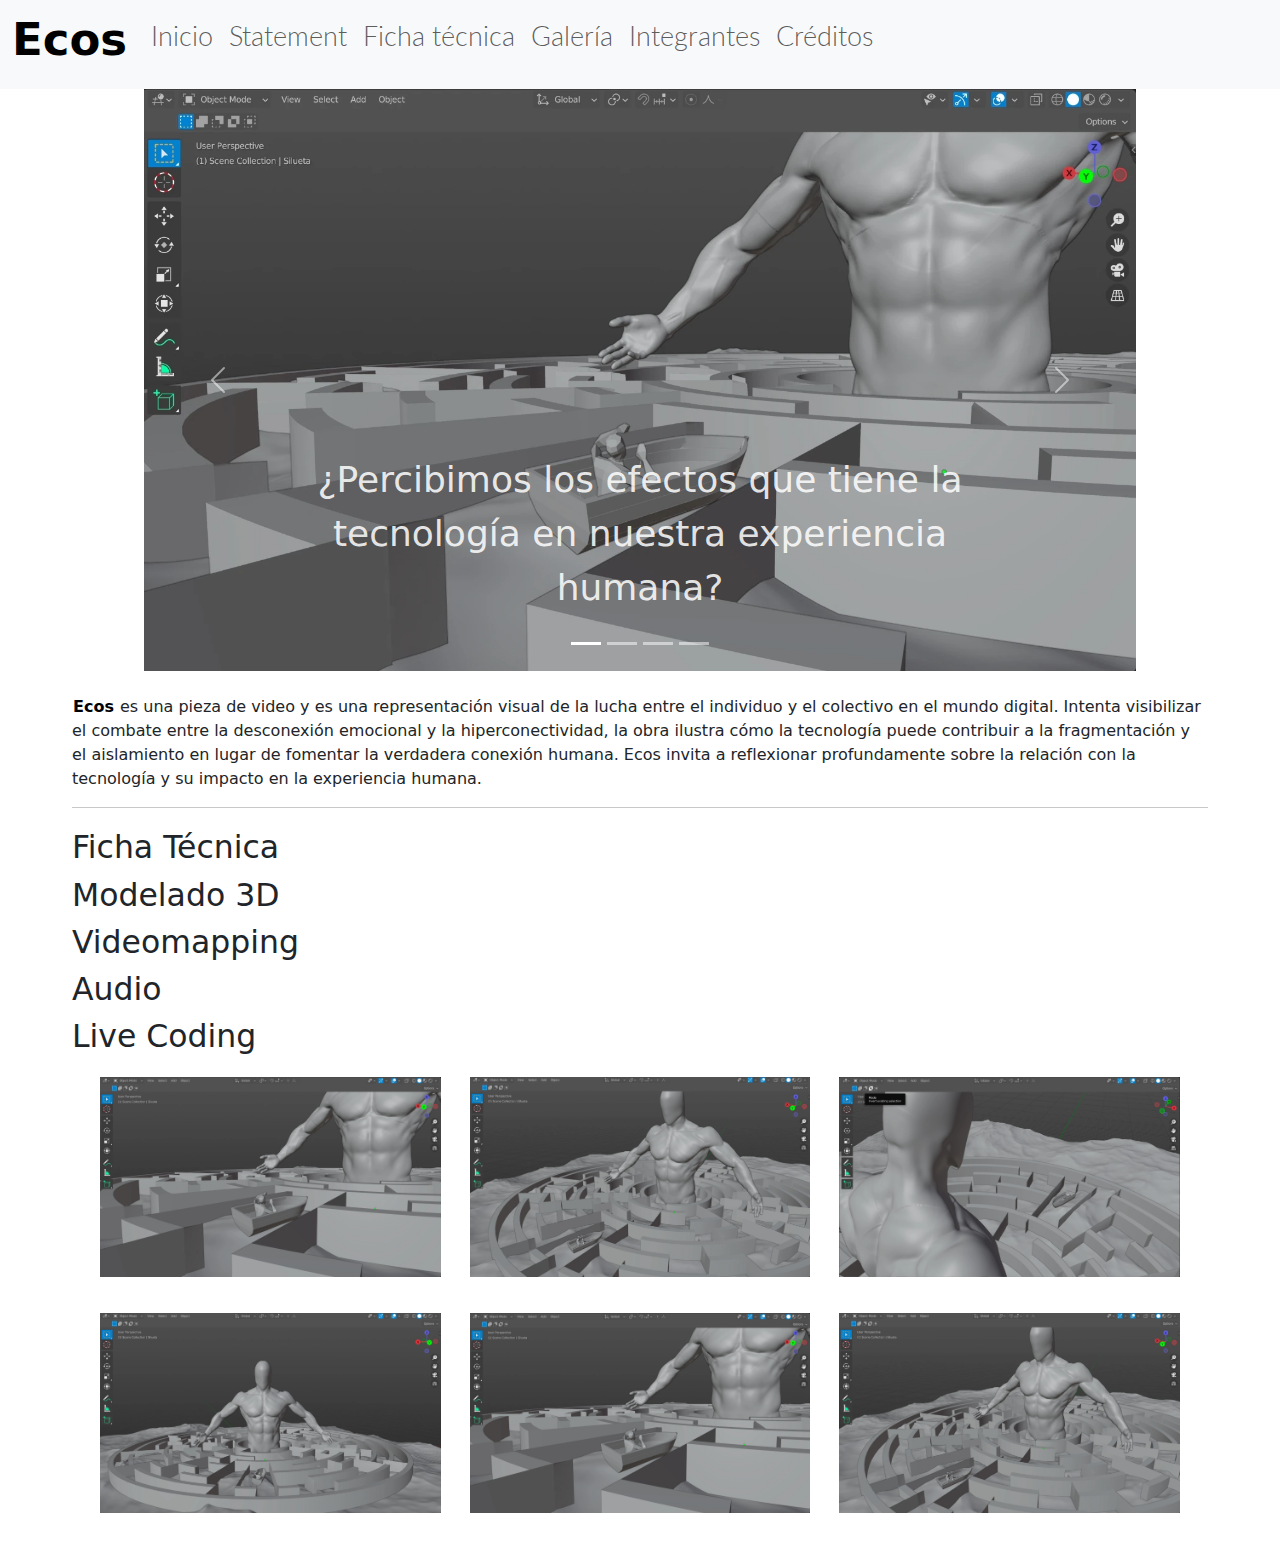
<file: index.html>
<!DOCTYPE html>
<html lang="es">
<head>
    <meta charset="UTF-8">
    <meta name="viewport" content="width=device-width, initial-scale=1.0">
    <title>Ecos | Eje integrador</title>
    <link rel="stylesheet" href="style.css">
    <!--Links de Bootstrap-->
    <!--CDN via jsDelivr-->
        <!--CSS-->
        <link href="https://cdn.jsdelivr.net/npm/bootstrap@5.3.3/dist/css/bootstrap.min.css" rel="stylesheet" integrity="sha384-QWTKZyjpPEjISv5WaRU9OFeRpok6YctnYmDr5pNlyT2bRjXh0JMhjY6hW+ALEwIH" crossorigin="anonymous">
        <!--JavaScript-->
        <script src="https://cdn.jsdelivr.net/npm/bootstrap@5.3.3/dist/js/bootstrap.bundle.min.js" integrity="sha384-YvpcrYf0tY3lHB60NNkmXc5s9fDVZLESaAA55NDzOxhy9GkcIdslK1eN7N6jIeHz" crossorigin="anonymous"></script>
    <!--Compiled JavaScript. If you’re using our compiled JavaScript and prefer to include Popper separately, add Popper before our JS, via a CDN preferably.-->
        <script src="https://cdn.jsdelivr.net/npm/@popperjs/core@2.11.8/dist/umd/popper.min.js" integrity="sha384-I7E8VVD/ismYTF4hNIPjVp/Zjvgyol6VFvRkX/vR+Vc4jQkC+hVqc2pM8ODewa9r" crossorigin="anonymous"></script>
        <script src="https://cdn.jsdelivr.net/npm/bootstrap@5.3.3/dist/js/bootstrap.min.js" integrity="sha384-0pUGZvbkm6XF6gxjEnlmuGrJXVbNuzT9qBBavbLwCsOGabYfZo0T0to5eqruptLy" crossorigin="anonymous"></script>
    
    <!--Google Fonts-->
    <link rel="preconnect" href="https://fonts.googleapis.com">
    <link rel="preconnect" href="https://fonts.gstatic.com" crossorigin>
    <link href="https://fonts.googleapis.com/css2?family=Lato:ital,wght@0,100;0,300;0,400;0,700;0,900;1,100;1,300;1,400;1,700;1,900&display=swap" rel="stylesheet">
</head>


<body>
<!--BARRA DE NAVEGACIÓN-->
    <section class="navegacion">
    <nav class="navbar navbar-expand-lg bg-body-tertiary" id="fija">
        <div class="container-fluid">
          <a class="navbar-brand" href="#eco"><h1 id="ecos">Ecos</h1></a>
          <button class="navbar-toggler" type="button" data-bs-toggle="collapse" data-bs-target="#navbarNav" aria-controls="navbarNav" aria-expanded="false" aria-label="Toggle navigation">
            <span class="navbar-toggler-icon"></span>
          </button>
          <div class="collapse navbar-collapse" id="navbarNav">
            <ul class="navbar-nav">
              <li class="nav-item">
                <a class="nav-link" aria-current="page" href="#inicio"><p id="barra">Inicio</p></a>
              </li>
              <li class="nav-item">
                <a class="nav-link" aria-current="page" href="#statement"><p id="barra">Statement</p></a>
              </li>
              <li class="nav-item">
                <a class="nav-link" href="#ficha"><p id="barra">Ficha técnica</p></a>
              </li>
              <li class="nav-item">
                <a class="nav-link" href="#galería"><p id="barra">Galería</p></a>
              </li>
              <li class="nav-item">
                <a class="nav-link" href="index2.html"><p id="barra">Integrantes</p></a>
              </li>
              <li class="nav-item">
                <a class="nav-link" href="index3.html"><p id="barra">Créditos</p></a>
              </li>
            </ul>
          </div>
        </div>
      </nav>
    </section>
    
<!--INICIO-Portada/Carrusel-->
    <section id="inicio" class="margenes-carrusel">

      <div  id="carouselExampleCaptions" class="carousel slide">
        <div class="carousel-indicators"> <!--aumentar una linea cada vez que se ponga una imagen-->
          <button type="button" data-bs-target="#carouselExampleCaptions" data-bs-slide-to="0" class="active" aria-current="true" aria-label="Slide 1"></button>
          <button type="button" data-bs-target="#carouselExampleCaptions" data-bs-slide-to="1" aria-label="Slide 2"></button>
          <button type="button" data-bs-target="#carouselExampleCaptions" data-bs-slide-to="2" aria-label="Slide 3"></button>
          <button type="button" data-bs-target="#carouselExampleCaptions" data-bs-slide-to="3" aria-label="Slide 4"></button> <!--linea que se copia y modifica, ej. 4 - 5 -->
        </div>
        <div class="carousel-inner">
          <div class="carousel-item active">
            <img src="imagenes/imagen1.webP" class="d-block w-100" alt="¿Percibimos los efectos que tiene la tecnología en nuestra experiencia humana?">
            <div class="carousel-caption d-none d-md-block">
              <p id="capa">¿Percibimos los efectos que tiene la tecnología en nuestra experiencia humana?</p>
            </div>
          </div>
          <div class="carousel-item">
            <img src="imagenes/imagen2.webP" class="d-block w-100" alt="¿Percibimos los efectos que tiene la tecnología en nuestra experiencia humana?">
            <div class="carousel-caption d-none d-md-block">
              <p id="capa">¿Percibimos los efectos que tiene la tecnología en nuestra experiencia humana?</p>
            </div>
          </div>
          <div class="carousel-item">
            <img src="imagenes/imagen3.webP" class="d-block w-100" alt="¿Percibimos los efectos que tiene la tecnología en nuestra experiencia humana?">
            <div class="carousel-caption d-none d-md-block">
              <p id="capa">¿Percibimos los efectos que tiene la tecnología en nuestra experiencia humana?</p>
            </div>
          </div>
          <div class="carousel-item">
            <img src="imagenes/imagen4.webP" class="d-block w-100" alt="¿Percibimos los efectos que tiene la tecnología en nuestra experiencia humana?">
            <div class="carousel-caption d-none d-md-block">
              <p id="capa">¿Percibimos los efectos que tiene la tecnología en nuestra experiencia humana?</p>
            </div>
          </div>
        </div>
        <button class="carousel-control-prev" type="button" data-bs-target="#carouselExampleCaptions" data-bs-slide="prev">
          <span class="carousel-control-prev-icon" aria-hidden="true"></span>
          <span class="visually-hidden">Previous</span>
        </button>
        <button class="carousel-control-next" type="button" data-bs-target="#carouselExampleCaptions" data-bs-slide="next">
          <span class="carousel-control-next-icon" aria-hidden="true"></span>
          <span class="visually-hidden">Next</span>
        </button>
      </div>
     
     </section><!--Fin de INICIO-Portada/Carrusel-->
     <br>

<!--STATEMENT-->
<section id="statement" class="margenes">
  <p> <a id="enla" href="index1.html">Ecos</a> es una pieza de video y es una representación visual de la lucha entre el individuo y el colectivo en el mundo digital. Intenta visibilizar el combate entre la desconexión emocional y la hiperconectividad, la obra ilustra cómo la tecnología puede contribuir a la fragmentación y el aislamiento en lugar de fomentar la verdadera conexión humana. Ecos invita a reflexionar profundamente sobre la relación con la tecnología y su impacto en la experiencia humana.</p>
  
  
</section><!--Fin de STATEMENT-->


<!--FICHA TÉCNICA-->
<section id="ficha" class="margenes">
  <hr>
  <p id="fichatec">Ficha Técnica <br>
  Modelado 3D <br>
  Videomapping <br> 
  Audio <br>
  Live Coding </p>
  

</section><!--Fin de FICHA TÉCNICA-->


<!--GALERÍA-->
        <section id="galería" class="margenes">
          <section class="galeri">
            <img src="imagenes/imagen1.webP" class="img-galeri" alt="">
            <img src="imagenes/imagen2.webP" class="img-galeri" alt="">
            <img src="imagenes/imagen3.webP" class="img-galeri" alt="">
            <img src="imagenes/imagen4.webP" class="img-galeri" alt="">
            <img src="imagenes/imagen1.webP" class="img-galeri" alt="">
            <img src="imagenes/imagen2.webP" class="img-galeri" alt="">
      
          </section>
        </section><!--Fin de GALERÍA-->


<!--INTEGRANTES-->
        <section id="integrantes" class="margenes">
            <p><a href=""></a></p>
        </section><!--Fin de INTEGRANTES-->


<!--CRÉDITOS-->
        <section id="creditos" class="margenes">
            <p></p>
        </section><!--Fin de CRÉDITOS-->


</body>
</html>
</file>
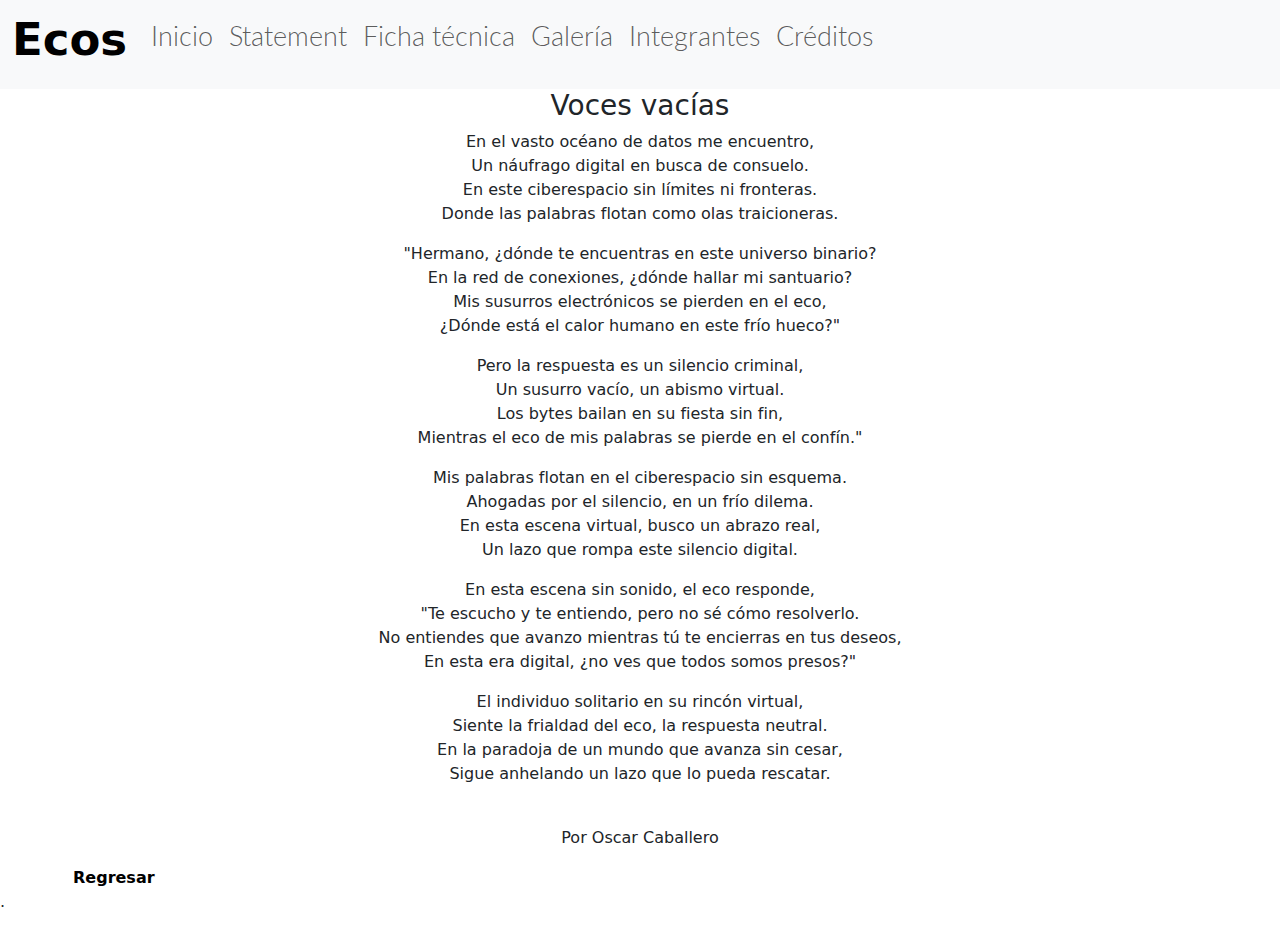
<file: index1.html>
<!DOCTYPE html>
<html lang="es">
<head>
    <meta charset="UTF-8">
    <meta name="viewport" content="width=device-width, initial-scale=1.0">
    <title>Ecos | Poema</title>
    <link rel="stylesheet" href="style.css">
    <!--Links de Bootstrap-->
    <!--CDN via jsDelivr-->
        <!--CSS-->
        <link href="https://cdn.jsdelivr.net/npm/bootstrap@5.3.3/dist/css/bootstrap.min.css" rel="stylesheet" integrity="sha384-QWTKZyjpPEjISv5WaRU9OFeRpok6YctnYmDr5pNlyT2bRjXh0JMhjY6hW+ALEwIH" crossorigin="anonymous">
        <!--JavaScript-->
        <script src="https://cdn.jsdelivr.net/npm/bootstrap@5.3.3/dist/js/bootstrap.bundle.min.js" integrity="sha384-YvpcrYf0tY3lHB60NNkmXc5s9fDVZLESaAA55NDzOxhy9GkcIdslK1eN7N6jIeHz" crossorigin="anonymous"></script>
    <!--Compiled JavaScript. If you’re using our compiled JavaScript and prefer to include Popper separately, add Popper before our JS, via a CDN preferably.-->
        <script src="https://cdn.jsdelivr.net/npm/@popperjs/core@2.11.8/dist/umd/popper.min.js" integrity="sha384-I7E8VVD/ismYTF4hNIPjVp/Zjvgyol6VFvRkX/vR+Vc4jQkC+hVqc2pM8ODewa9r" crossorigin="anonymous"></script>
        <script src="https://cdn.jsdelivr.net/npm/bootstrap@5.3.3/dist/js/bootstrap.min.js" integrity="sha384-0pUGZvbkm6XF6gxjEnlmuGrJXVbNuzT9qBBavbLwCsOGabYfZo0T0to5eqruptLy" crossorigin="anonymous"></script>
    
    <!--Google Fonts-->
    <link rel="preconnect" href="https://fonts.googleapis.com">
    <link rel="preconnect" href="https://fonts.gstatic.com" crossorigin>
    <link href="https://fonts.googleapis.com/css2?family=Lato:ital,wght@0,100;0,300;0,400;0,700;0,900;1,100;1,300;1,400;1,700;1,900&display=swap" rel="stylesheet">
</head>

<body>
<!--BARRA DE NAVEGACIÓN-->
    <section class="navegacion">
    <nav class="navbar navbar-expand-lg bg-body-tertiary" id="fija">
        <div class="container-fluid">
          <a class="navbar-brand" href="#eco"><h1 id="ecos">Ecos</h1></a>
          <button class="navbar-toggler" type="button" data-bs-toggle="collapse" data-bs-target="#navbarNav" aria-controls="navbarNav" aria-expanded="false" aria-label="Toggle navigation">
            <span class="navbar-toggler-icon"></span>
          </button>
          <div class="collapse navbar-collapse" id="navbarNav">
            <ul class="navbar-nav">
              <li class="nav-item">
                <a class="nav-link" aria-current="page" href="index.html#inicio"><p id="barra">Inicio</p></a>
              </li>
              <li class="nav-item">
                <a class="nav-link" aria-current="page" href="index.html#statement"><p id="barra">Statement</p></a>
              </li>
              <li class="nav-item">
                <a class="nav-link" href="index.html#ficha"><p id="barra">Ficha técnica</p></a>
              </li>
              <li class="nav-item">
                <a class="nav-link" href="index.html#galería"><p id="barra">Galería</p></a>
              </li>
              <li class="nav-item">
                <a class="nav-link" href="index2.html"><p id="barra">Integrantes</p></a>
              </li>
              <li class="nav-item">
                <a class="nav-link" href="index3.html"><p id="barra">Créditos</p></a>
              </li>
            </ul>
          </div>
        </div>
      </nav>
    </section>
    
<!--STATEMENT-->
        <section class="statement" id="seccion-poema">
          
          <h3 id="poema">Voces vacías</h3>  
          <p id="poema">En el vasto océano de datos me encuentro,<br>
            Un náufrago digital en busca de consuelo. <br>
            En este ciberespacio sin límites ni fronteras. <br>
            Donde las palabras flotan como olas traicioneras. <br> </p>
            
            <p id="poema">"Hermano, ¿dónde te encuentras en este universo binario?<br>
            En la red de conexiones, ¿dónde hallar mi santuario?<br>
            Mis susurros electrónicos se pierden en el eco,<br>
            ¿Dónde está el calor humano en este frío hueco?"<br></p>
            
            <p id="poema">Pero la respuesta es un silencio criminal, <br>
            Un susurro vacío, un abismo virtual. <br>
            Los bytes bailan en su fiesta sin fin, <br>
            Mientras el eco de mis palabras se pierde en el confín." <br> </p>
            
            <p id="poema">Mis palabras flotan en el ciberespacio sin esquema. <br>
            Ahogadas por el silencio, en un frío dilema. <br>
            En esta escena virtual, busco un abrazo real, <br>
            Un lazo que rompa este silencio digital. <br> </p>
            
            <p id="poema">En esta escena sin sonido, el eco responde, <br>
            "Te escucho y te entiendo, pero no sé cómo resolverlo. <br>
            No entiendes que avanzo mientras tú te encierras en tus deseos, <br>
            En esta era digital, ¿no ves que todos somos presos?" <br></p>
            
            <p id="poema">El individuo solitario en su rincón virtual, <br>
            Siente la frialdad del eco, la respuesta neutral. <br>
            En la paradoja de un mundo que avanza sin cesar, <br>
            Sigue anhelando un lazo que lo pueda rescatar. <br> </p>
            <br>
            <p id="poema">Por Oscar Caballero</p>
        </section><!--Fin de STATEMENT-->

        <a id="enla" class="margenes" href="index.html#statement" >Regresar</a>
        <br>
        <p>.</p>
</body>
</html>
</file>
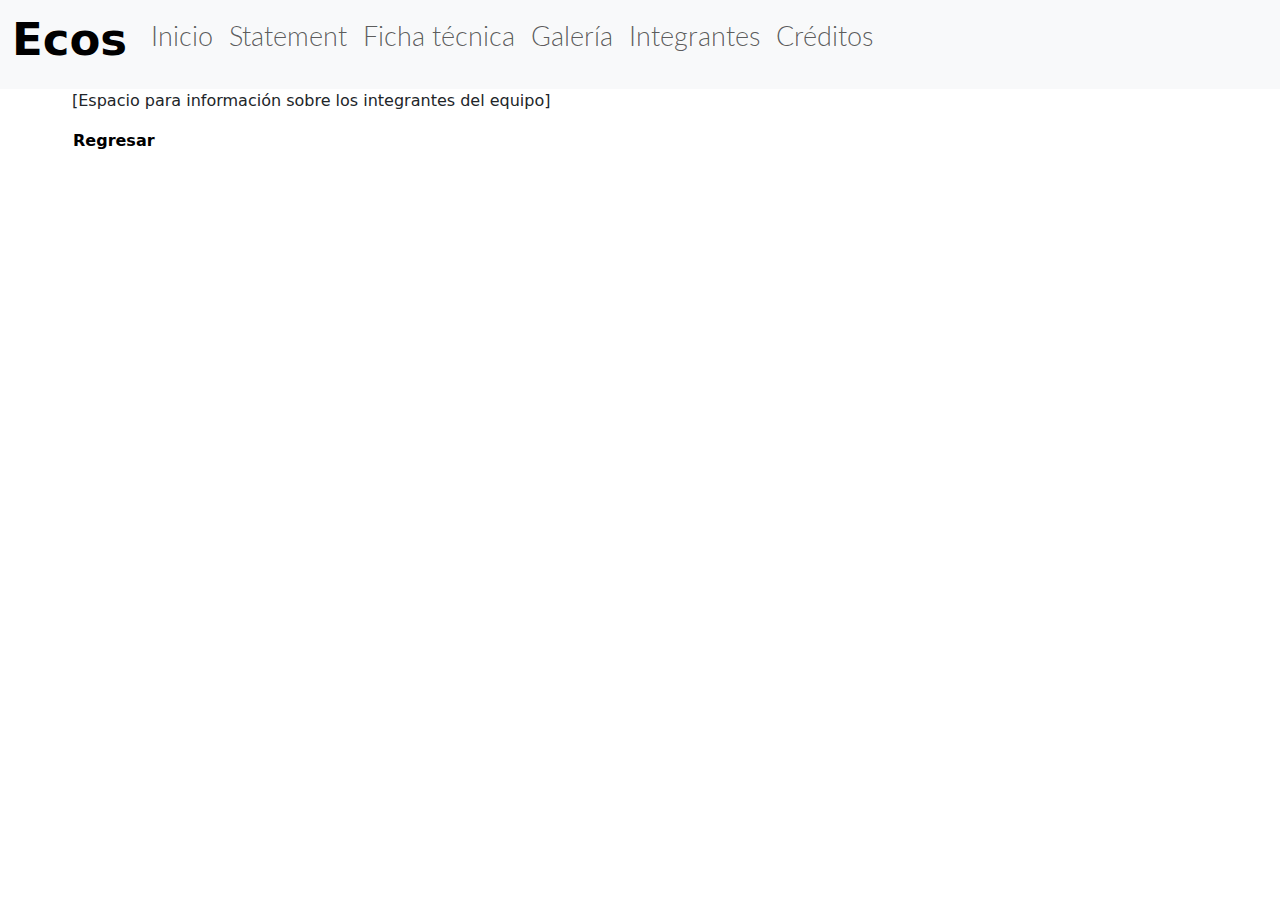
<file: index2.html>
<!DOCTYPE html>
<html lang="es">
<head>
    <meta charset="UTF-8">
    <meta name="viewport" content="width=device-width, initial-scale=1.0">
    <title>Ecos | Integrantes</title>
    <link rel="stylesheet" href="style.css">
    <!--Links de Bootstrap-->
    <!--CDN via jsDelivr-->
        <!--CSS-->
        <link href="https://cdn.jsdelivr.net/npm/bootstrap@5.3.3/dist/css/bootstrap.min.css" rel="stylesheet" integrity="sha384-QWTKZyjpPEjISv5WaRU9OFeRpok6YctnYmDr5pNlyT2bRjXh0JMhjY6hW+ALEwIH" crossorigin="anonymous">
        <!--JavaScript-->
        <script src="https://cdn.jsdelivr.net/npm/bootstrap@5.3.3/dist/js/bootstrap.bundle.min.js" integrity="sha384-YvpcrYf0tY3lHB60NNkmXc5s9fDVZLESaAA55NDzOxhy9GkcIdslK1eN7N6jIeHz" crossorigin="anonymous"></script>
    <!--Compiled JavaScript. If you’re using our compiled JavaScript and prefer to include Popper separately, add Popper before our JS, via a CDN preferably.-->
        <script src="https://cdn.jsdelivr.net/npm/@popperjs/core@2.11.8/dist/umd/popper.min.js" integrity="sha384-I7E8VVD/ismYTF4hNIPjVp/Zjvgyol6VFvRkX/vR+Vc4jQkC+hVqc2pM8ODewa9r" crossorigin="anonymous"></script>
        <script src="https://cdn.jsdelivr.net/npm/bootstrap@5.3.3/dist/js/bootstrap.min.js" integrity="sha384-0pUGZvbkm6XF6gxjEnlmuGrJXVbNuzT9qBBavbLwCsOGabYfZo0T0to5eqruptLy" crossorigin="anonymous"></script>
    
    <!--Google Fonts-->
    <link rel="preconnect" href="https://fonts.googleapis.com">
    <link rel="preconnect" href="https://fonts.gstatic.com" crossorigin>
    <link href="https://fonts.googleapis.com/css2?family=Lato:ital,wght@0,100;0,300;0,400;0,700;0,900;1,100;1,300;1,400;1,700;1,900&display=swap" rel="stylesheet">
</head>

<body>
<!--BARRA DE NAVEGACIÓN-->
<section class="navegacion">
    <nav class="navbar navbar-expand-lg bg-body-tertiary" id="fija">
        <div class="container-fluid">
          <a class="navbar-brand" href="#eco"><h1 id="ecos">Ecos</h1></a>
          <button class="navbar-toggler" type="button" data-bs-toggle="collapse" data-bs-target="#navbarNav" aria-controls="navbarNav" aria-expanded="false" aria-label="Toggle navigation">
            <span class="navbar-toggler-icon"></span>
          </button>
          <div class="collapse navbar-collapse" id="navbarNav">
            <ul class="navbar-nav">
              <li class="nav-item">
                <a class="nav-link" aria-current="page" href="index.html#inicio"><p id="barra">Inicio</p></a>
              </li>
              <li class="nav-item">
                <a class="nav-link" aria-current="page" href="index.html#statement"><p id="barra">Statement</p></a>
              </li>
              <li class="nav-item">
                <a class="nav-link" href="index.html#ficha"><p id="barra">Ficha técnica</p></a>
              </li>
              <li class="nav-item">
                <a class="nav-link" href="index.html#galería"><p id="barra">Galería</p></a>
              </li>
              <li class="nav-item">
                <a class="nav-link" href="index2.html"><p id="barra">Integrantes</p></a>
              </li>
              <li class="nav-item">
                <a class="nav-link" href="index3.html"><p id="barra">Créditos</p></a>
              </li>
            </ul>
          </div>
        </div>
      </nav>
    </section>
    
<!--STATEMENT-->
        <section id="integrantes" class="margenes">
            <p>[Espacio para información sobre los integrantes del equipo]</p>
        </section><!--Fin de STATEMENT-->

        <a id="enla" class="margenes" href="index.html#inicio">Regresar</a>
</body>
</html>
</file>
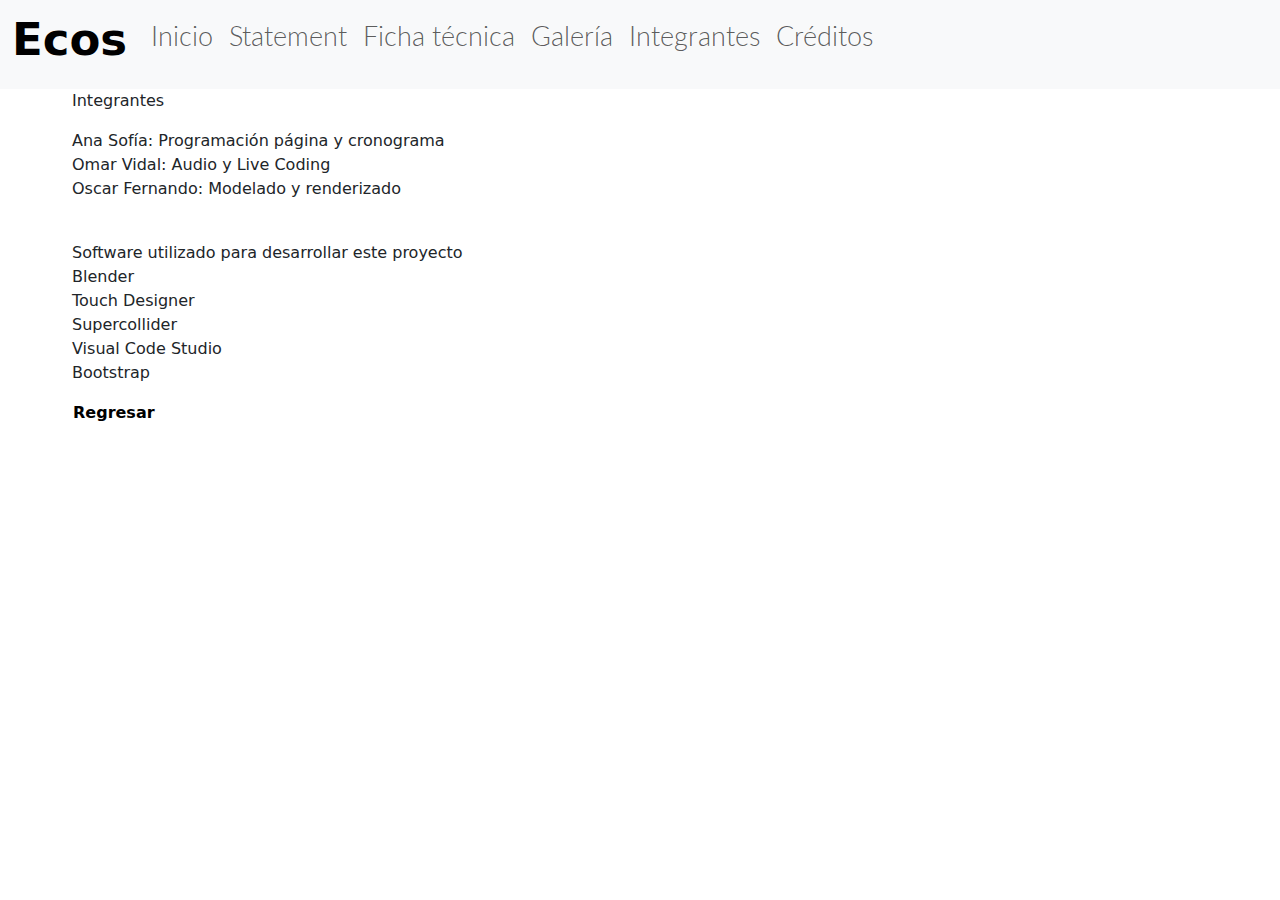
<file: index3.html>
<!DOCTYPE html>
<html lang="es">
<head>
    <meta charset="UTF-8">
    <meta name="viewport" content="width=device-width, initial-scale=1.0">
    <title>Ecos | Créditos</title>
    <link rel="stylesheet" href="style.css">
    <!--Links de Bootstrap-->
    <!--CDN via jsDelivr-->
        <!--CSS-->
        <link href="https://cdn.jsdelivr.net/npm/bootstrap@5.3.3/dist/css/bootstrap.min.css" rel="stylesheet" integrity="sha384-QWTKZyjpPEjISv5WaRU9OFeRpok6YctnYmDr5pNlyT2bRjXh0JMhjY6hW+ALEwIH" crossorigin="anonymous">
        <!--JavaScript-->
        <script src="https://cdn.jsdelivr.net/npm/bootstrap@5.3.3/dist/js/bootstrap.bundle.min.js" integrity="sha384-YvpcrYf0tY3lHB60NNkmXc5s9fDVZLESaAA55NDzOxhy9GkcIdslK1eN7N6jIeHz" crossorigin="anonymous"></script>
    <!--Compiled JavaScript. If you’re using our compiled JavaScript and prefer to include Popper separately, add Popper before our JS, via a CDN preferably.-->
        <script src="https://cdn.jsdelivr.net/npm/@popperjs/core@2.11.8/dist/umd/popper.min.js" integrity="sha384-I7E8VVD/ismYTF4hNIPjVp/Zjvgyol6VFvRkX/vR+Vc4jQkC+hVqc2pM8ODewa9r" crossorigin="anonymous"></script>
        <script src="https://cdn.jsdelivr.net/npm/bootstrap@5.3.3/dist/js/bootstrap.min.js" integrity="sha384-0pUGZvbkm6XF6gxjEnlmuGrJXVbNuzT9qBBavbLwCsOGabYfZo0T0to5eqruptLy" crossorigin="anonymous"></script>
    
    <!--Google Fonts-->
    <link rel="preconnect" href="https://fonts.googleapis.com">
    <link rel="preconnect" href="https://fonts.gstatic.com" crossorigin>
    <link href="https://fonts.googleapis.com/css2?family=Lato:ital,wght@0,100;0,300;0,400;0,700;0,900;1,100;1,300;1,400;1,700;1,900&display=swap" rel="stylesheet">
</head>

<body>
<!--BARRA DE NAVEGACIÓN-->
<section class="navegacion">
    <nav class="navbar navbar-expand-lg bg-body-tertiary" id="fija">
        <div class="container-fluid">
          <a class="navbar-brand" href="#eco"><h1 id="ecos">Ecos</h1></a>
          <button class="navbar-toggler" type="button" data-bs-toggle="collapse" data-bs-target="#navbarNav" aria-controls="navbarNav" aria-expanded="false" aria-label="Toggle navigation">
            <span class="navbar-toggler-icon"></span>
          </button>
          <div class="collapse navbar-collapse" id="navbarNav">
            <ul class="navbar-nav">
              <li class="nav-item">
                <a class="nav-link" aria-current="page" href="index.html#inicio"><p id="barra">Inicio</p></a>
              </li>
              <li class="nav-item">
                <a class="nav-link" aria-current="page" href="index.html#statement"><p id="barra">Statement</p></a>
              </li>
              <li class="nav-item">
                <a class="nav-link" href="index.html#ficha"><p id="barra">Ficha técnica</p></a>
              </li>
              <li class="nav-item">
                <a class="nav-link" href="index.html#galería"><p id="barra">Galería</p></a>
              </li>
              <li class="nav-item">
                <a class="nav-link" href="index2.html"><p id="barra">Integrantes</p></a>
              </li>
              <li class="nav-item">
                <a class="nav-link" href="index3.html"><p id="barra">Créditos</p></a>
              </li>
            </ul>
          </div>
        </div>
      </nav>
    </section>


<!--STATEMENT-->
        <section id="integrantes" class="margenes">
            <p>Integrantes</p>
            <p>Ana Sofía: Programación página y cronograma<br>
            Omar Vidal: Audio y Live Coding <br>
            Oscar Fernando: Modelado y renderizado</p>
                <br>
                
            <p>Software utilizado para desarrollar este proyecto <br>
                Blender <br>
                Touch Designer <br>
                Supercollider <br>
                Visual Code Studio <br>
                Bootstrap</p>

        </section><!--Fin de STATEMENT-->

        <a id="enla" class="margenes" href="index.html#inicio" >Regresar</a>
</body>
</html>
</file>
<file: style.css>
@import url('https://cdn.jsdelivr.net/npm/bootstrap@5.3.3/dist/css/bootstrap.min.css');
@import url('https://fonts.googleapis.com/css2?family=Lato:ital,wght@0,100;0,300;0,400;0,700;0,900;1,100;1,300;1,400;1,700;1,900&display=swap');
.h1{
    font-family: "Lato", sans-serif;
    font-weight: 400; /*Thin:100, Light:300, Regular:400, Bold:700, Black: 900, */
    font-style: normal; /*normal o italic*/
    color: black;
    margin: 5vh;
    margin-left: 5vh;
    margin-right: 5vh;
    padding: 4vh;
    }
    #ecos{
        font-size: 5vh;
        font-weight: 700; /*Thin:100, Light:300, Regular:400, Bold:700, Black: 900, */
    }


.h5{
    font-family: "Lato", sans-serif;
    font-weight: 100; /*Thin:100, Light:300, Regular:400, Bold:700, Black: 900, */
    font-style: normal; /*normal o italic*/
    color: black;
    }


.p{
    font-family: "Lato", sans-serif;
    font-weight: 300; /*Thin:100, Light:300, Regular:400, Bold:700, Black: 900, */
    font-style: normal; /*normal o italic*/
    font-size: 3vh;
    text-align: justify;
    color: black;
   
    }
    #barra{
        font-family: "Lato", sans-serif;
        font-weight: 300; /*Thin:100, Light:300, Regular:400, Bold:700, Black: 900, */
        font-style: normal; /*normal o italic*/
        font-size: 3vh;
    }

 /*Poema*/
 #poema{
    text-align: center;
 }
 
 #fichatec{
    font-weight: 200; /*Thin:100, Light:300, Regular:400, Bold:700, Black: 900, */
    font-size: 3.5vh;
}

 #capa{
    font-weight: 100;
    font-size: 4vh;
    text-align: center;
    color: rgba(255, 255, 255, 0.87);
 }

/*CONTENEDORES*/

.margenes{
margin-left: 8vh;
margin-right: 8vh;
}
.margenes-carrusel{
    margin-left: 16vh;
    margin-right: 16vh;
    }

/*Cuadricula imagenes mini galeria*/
.img-galeri{
    width: 30%;
    display: block; /*elemento que genera un cuadro de elemento de bloque*/
    margin-bottom: 4vh;
}

.galeri {
    display: flex;/*El elemento se comporta como un elemento de bloque y establece su contenido de acuerdo con una lista*/
    flex-wrap: wrap;/*Especifica que si los elementos no caben tienen que pasar a la siguiente linea inferior*/
    justify-content: space-evenly;/*los elementos se distribuyen uniformemente dentro del contenedor de alineacion*/
}

/*enlaces dentro de texto*/
#enla {
    font-weight: 600;
    outline: none;
    text-decoration: none;
    padding: 2px 1px 0;
  }
  
#enla:link {
    color: black;
  }
  
#enla:visited {
    color: black;
  }

#enla:focus {
    border-bottom: 1px solid;
    background: #bae498;
  }
  
#enla:hover {
    border-bottom: 1px solid;
    background: #d3d3d3;
  }
  
#enla:active {
    background: orangered;
    color: #d3d3d3;
  }
</file>
